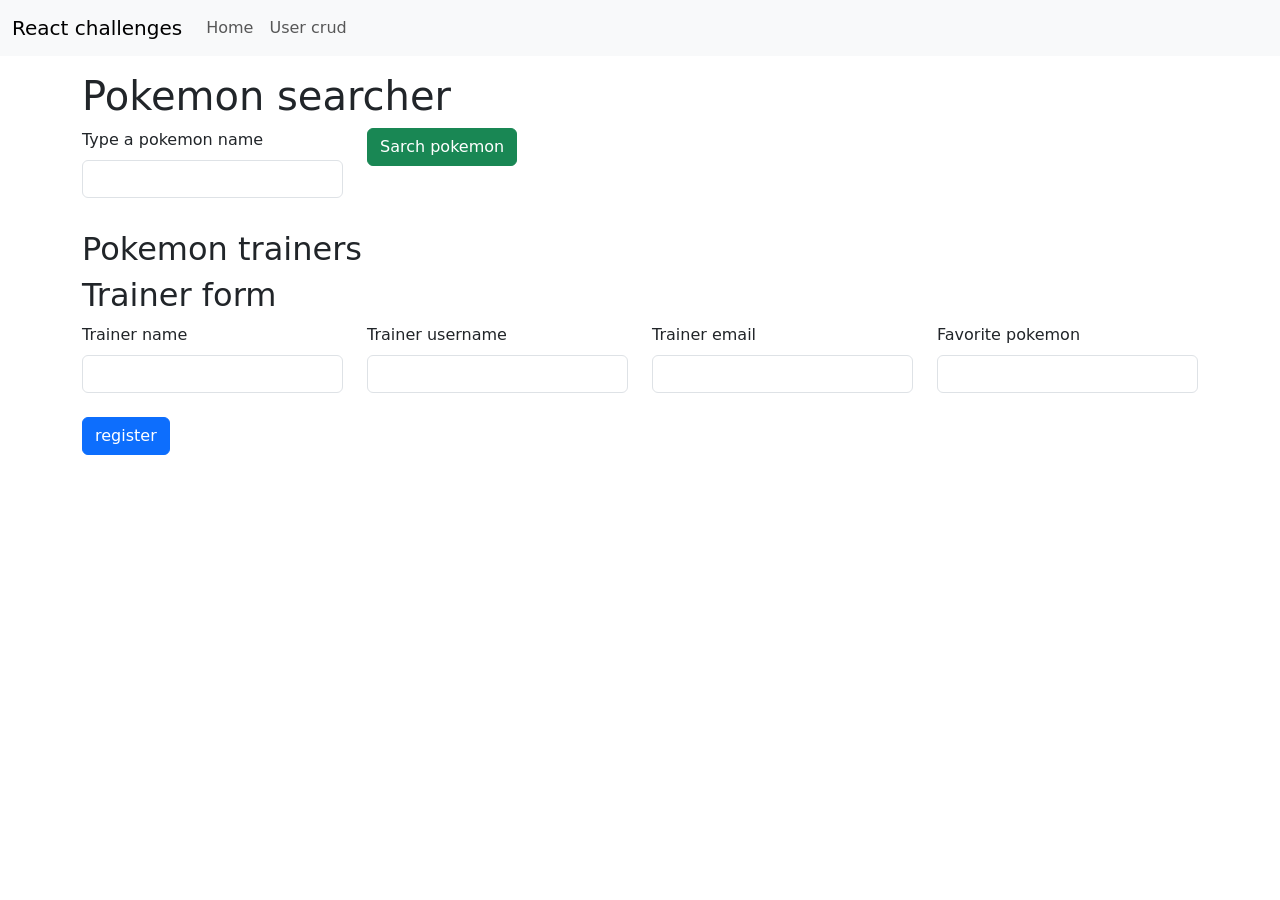
<file: index.html>
<!DOCTYPE html>
<html lang="en">
<head>
    <meta charset="UTF-8">
    <meta name="viewport" content="width=device-width, initial-scale=1.0">
    <title>Pokemon api</title>
    <link rel="icon" href="img/pokeball.png" type="image/x-icon">
    <link href="https://cdn.jsdelivr.net/npm/bootstrap@5.3.8/dist/css/bootstrap.min.css" rel="stylesheet" integrity="sha384-sRIl4kxILFvY47J16cr9ZwB07vP4J8+LH7qKQnuqkuIAvNWLzeN8tE5YBujZqJLB" crossorigin="anonymous">
    <link rel="stylesheet" href="https://cdn.jsdelivr.net/npm/bootstrap-icons@1.13.1/font/bootstrap-icons.min.css">
    <link rel="stylesheet" href="style.css">
</head>
<body>
    <nav class="navbar navbar-expand-lg bg-body-tertiary">
        <div class="container-fluid">
            <a class="navbar-brand" href="#">React challenges</a>
            <button class="navbar-toggler" type="button" data-bs-toggle="collapse" data-bs-target="#navbarNav" aria-controls="navbarNav" aria-expanded="false" aria-label="Toggle navigation">
                <span class="navbar-toggler-icon"></span>
            </button>
            <div class="collapse navbar-collapse" id="navbarNav">
                <ul class="navbar-nav">
                    <li class="nav-item">
                        <a class="nav-link" href="./index.html">Home</a>
                    </li>
                    <li class="nav-item">
                        <a class="nav-link" href="./pages/crud.html">User crud</a>
                    </li>
                </ul>
            </div>
        </div>
    </nav>
    <div class="container mt-3">
        <header>
            <h1>Pokemon searcher</h1>
            <form id="pokemon-name-form">
                <div class="row">
                    <div class="col-3">
                        <label for="pokemon-name-input" class="form-label">Type a pokemon name</label>
                        <input id="pokemon-name-input" type="text" aria-label="pokemon-name-field" class="form-control">
                    </div>
                    <div class="col-3">
                        <button type="submit" class="btn btn-success">Sarch pokemon</button>
                    </div>
                </div>
            </form>
        </header>
        <main>
            <!-- Button trigger modal -->
            <!-- Modal(s) -->
            <div class="modal fade" id="updateModal" tabindex="-1" aria-labelledby="updateModalLabel" aria-hidden="true">
                <div class="modal-dialog">
                    <div class="modal-content">
                        <div class="modal-header">
                            <h2 class="modal-title fs-5" id="updateModalLabel">Update trainer</h2>
                            <button type="button" class="btn-close" data-bs-dismiss="modal" aria-label="Close"></button>
                        </div>
                        <div class="modal-body">
                            <form id="trainer-form-update" class="mb-3">
                                <div class="row row-gap-4">
                                    <div class="col-12 col-md-6">
                                        <label for="trainer-id-update" class="form-label">Trainer id</label>
                                        <input type="number" id="trainer-id-update" class="form-control">
                                    </div>
                                    <div class="col-12 col-md-6">
                                        <label for="trainer-name-update" class="form-label">Trainer name</label>
                                        <input type="text" id="trainer-name-update" class="form-control">
                                    </div>
                                    <div class="col-12 col-md-6">
                                        <label class="form-label" for="trainer-username-update">Trainer username</label>
                                        <input class="form-control" type="text" id="trainer-username-update">
                                    </div>
                                    <div class="col-12 col-md-6">
                                        <label class="form-label" for="trainer-email-update">Trainer email</label>
                                        <input class="form-control" type="email" id="trainer-email-update">
                                    </div>
                                    <div class="col-12 col-md-6">
                                        <button type="submit" class="btn btn-primary" data-bs-dismiss="modal">update</button>
                                    </div>
                                </div>
                            </form>
                        </div>
                        <div class="modal-footer">
                            <button type="button" class="btn btn-secondary" data-bs-dismiss="modal">Close</button>
                        </div>
                    </div>
                </div>
            </div>
            <div class="modal fade" id="deleteModal" tabindex="-1" aria-labelledby="deleteModalLabel" aria-hidden="true">
                <div class="modal-dialog">
                    <div class="modal-content">
                        <div class="modal-header">
                            <h2 class="modal-title fs-5" id="deleteModalLabel">Delete trainer</h2>
                            <button type="button" class="btn-close" data-bs-dismiss="modal" aria-label="Close"></button>
                        </div>
                        <div class="modal-body">
                            <form id="trainer-form-delete" class="mb-3">
                                <div class="row row-gap-4">
                                    <div class="col-12 col-md-6">
                                        <label for="trainer-id-delete" class="form-label">Trainer id</label>
                                        <input type="number" id="trainer-id-delete" class="form-control">
                                    </div>
                                    <div class="col-12 col-md-6">
                                        <button type="submit" class="btn btn-danger" data-bs-dismiss="modal">delete</button>
                                    </div>
                                </div>
                            </form>
                        </div>
                        <div class="modal-footer">
                            <button type="button" class="btn btn-secondary" data-bs-dismiss="modal">Close</button>
                        </div>
                    </div>
                </div>
            </div>
            <!-- pokemon -->
            <div class="row my-3">
                <div class="col-12 col-md-6 col-lg-4">
                    <div class="card d-none" id="pokemon-header">
                        <img class="card-img-top">
                        <div class="card-header">
                            <h5 id="name" class="card-title"></h5>
                        </div>
                    </div>
                </div>
                <div class="col-12 col-md-6 col-lg-4">
                    <div class="card d-none" id="pokemon-body">
                        <div class="card-body">
                            <h3 id="movements-title"></h3>
                            <ol id="movements"></ol>
                            <h3 id="types-title"></h3>
                            <ol id="types"></ol>
                            <h3 id="abilities-title"></h3>
                            <ol id="abilities"></ol>
                        </div>
                    </div>
                </div>
                <div class="col-12 col-md-6 col-lg-4">
                    <div class="card d-none" id="pokemon-footer">
                        <div class="card-footer">
                            <p id="id" class="card-text"></p>
                            <p id="weight"></p>
                            <p id="height"></p>
                            <p id="order"></p>
                            <p id="base-experience"></p>
                        </div>
                    </div>
                </div>
            </div>
            <!-- pokemon trainers -->
            <h2>Pokemon trainers</h2>
            <div class="row row-gap-3" id="users-container">
            </div>
            <!-- trainer form -->
            <form id="trainer-form" class="mb-3">
                <h2>Trainer form</h2>
                <div class="row row-gap-4">
                    <div class="col-12 col-md-6 col-lg-3">
                        <label for="trainer-name" class="form-label">Trainer name</label>
                        <input type="text" id="trainer-name" class="form-control">
                    </div>
                    <div class="col-12 col-md-6 col-lg-3">
                        <label class="form-label" for="trainer-username">Trainer username</label>
                        <input class="form-control" type="text" id="trainer-username">
                    </div>
                    <div class="col-12 col-md-6 col-lg-3">
                        <label class="form-label" for="trainer-email">Trainer email</label>
                        <input class="form-control" type="email" id="trainer-email">
                    </div>
                    <div class="col-12 col-md-6 col-lg-3">
                        <label class="form-label" for="favorite-pokemon">Favorite pokemon</label>
                        <input class="form-control" type="text" id="favorite-pokemon">
                    </div>
                    <div class="col-12 col-md-6 col-lg-3">
                        <button type="submit" class="btn btn-primary">register</button>
                    </div>
                </div>
            </form>
        </main>
    </div>
    <script src="https://cdn.jsdelivr.net/npm/bootstrap@5.3.8/dist/js/bootstrap.bundle.min.js" integrity="sha384-FKyoEForCGlyvwx9Hj09JcYn3nv7wiPVlz7YYwJrWVcXK/BmnVDxM+D2scQbITxI" crossorigin="anonymous"></script>
    <script src="script.js"></script>
</body>
</html>
</file>
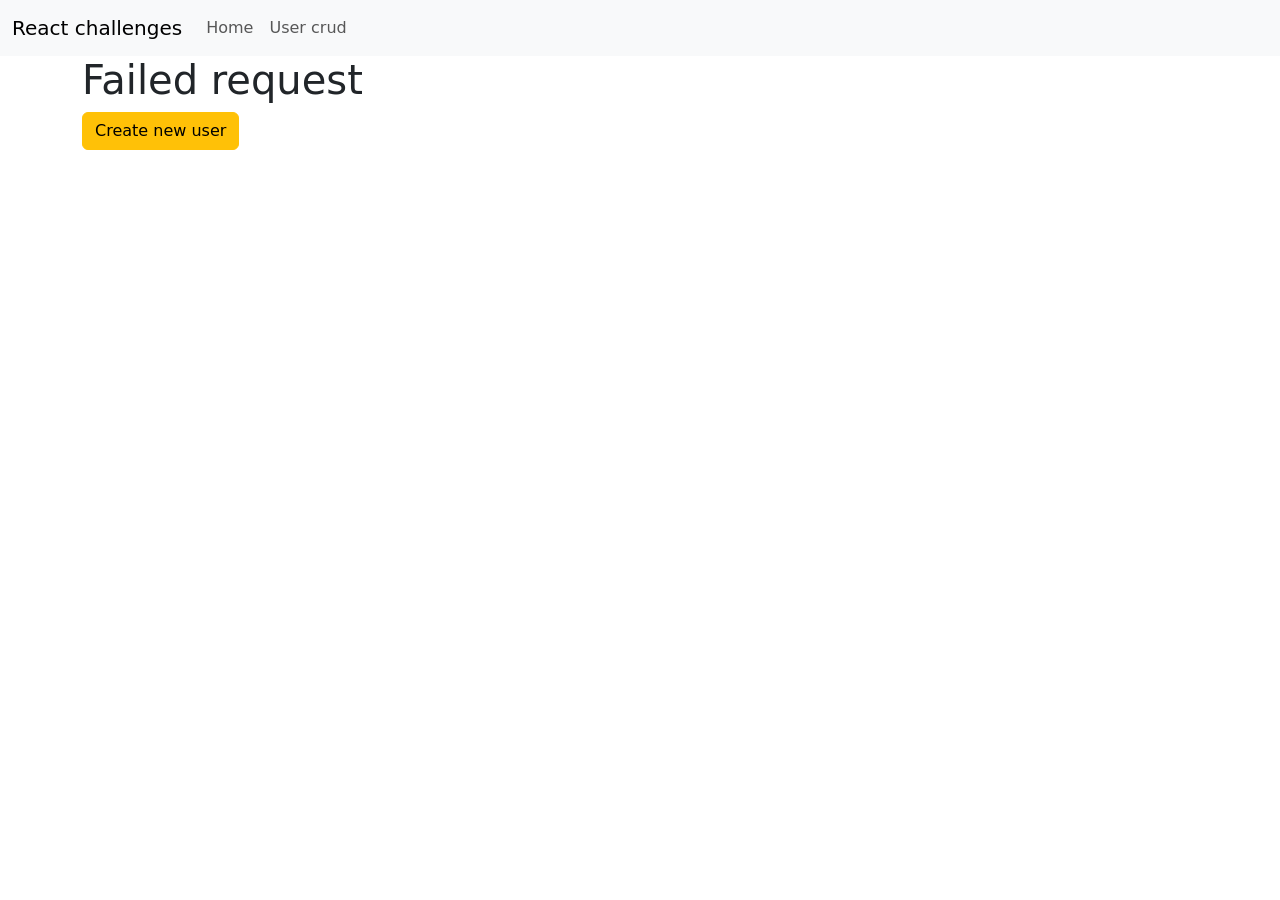
<file: pages/crud.html>
<!DOCTYPE html>
<html lang="en">
<head>
    <meta charset="UTF-8">
    <meta name="viewport" content="width=device-width, initial-scale=1.0">
    <link rel="icon" href="../img/users.png" type="image/x-icon">
    <link href="https://cdn.jsdelivr.net/npm/bootstrap@5.3.8/dist/css/bootstrap.min.css" rel="stylesheet" integrity="sha384-sRIl4kxILFvY47J16cr9ZwB07vP4J8+LH7qKQnuqkuIAvNWLzeN8tE5YBujZqJLB" crossorigin="anonymous">
    <link rel="stylesheet" href="https://cdn.jsdelivr.net/npm/bootstrap-icons@1.13.1/font/bootstrap-icons.min.css">
    <link rel="stylesheet" href="../style.css">
    <svg xmlns="http://www.w3.org/2000/svg" class="d-none">
        <symbol id="check-circle-fill" viewBox="0 0 16 16">
            <path d="M16 8A8 8 0 1 1 0 8a8 8 0 0 1 16 0zm-3.97-3.03a.75.75 0 0 0-1.08.022L7.477 9.417 5.384 7.323a.75.75 0 0 0-1.06 1.06L6.97 11.03a.75.75 0 0 0 1.079-.02l3.992-4.99a.75.75 0 0 0-.01-1.05z"/>
        </symbol>
        <symbol id="info-fill" viewBox="0 0 16 16">
            <path d="M8 16A8 8 0 1 0 8 0a8 8 0 0 0 0 16zm.93-9.412-1 4.705c-.07.34.029.533.304.533.194 0 .487-.07.686-.246l-.088.416c-.287.346-.92.598-1.465.598-.703 0-1.002-.422-.808-1.319l.738-3.468c.064-.293.006-.399-.287-.47l-.451-.081.082-.381 2.29-.287zM8 5.5a1 1 0 1 1 0-2 1 1 0 0 1 0 2z"/>
        </symbol>
        <symbol id="exclamation-triangle-fill" viewBox="0 0 16 16">
            <path d="M8.982 1.566a1.13 1.13 0 0 0-1.96 0L.165 13.233c-.457.778.091 1.767.98 1.767h13.713c.889 0 1.438-.99.98-1.767L8.982 1.566zM8 5c.535 0 .954.462.9.995l-.35 3.507a.552.552 0 0 1-1.1 0L7.1 5.995A.905.905 0 0 1 8 5zm.002 6a1 1 0 1 1 0 2 1 1 0 0 1 0-2z"/>
        </symbol>
    </svg>
    <title>users crud</title>
</head>
<body>
    <nav class="navbar navbar-expand-lg bg-body-tertiary">
        <div class="container-fluid">
            <a class="navbar-brand" href="#">React challenges</a>
            <button class="navbar-toggler" type="button" data-bs-toggle="collapse" data-bs-target="#navbarNav" aria-controls="navbarNav" aria-expanded="false" aria-label="Toggle navigation">
                <span class="navbar-toggler-icon"></span>
            </button>
            <div class="collapse navbar-collapse" id="navbarNav">
                <ul class="navbar-nav">
                    <li class="nav-item">
                        <a class="nav-link" href="../index.html">Home</a>
                    </li>
                    <li class="nav-item">
                        <a class="nav-link" href="./crud.html">User crud</a>
                    </li>
                </ul>
            </div>
        </div>
    </nav>
    <!-- * create modal -->
    <div class="modal fade" id="postModal" tabindex="-1" aria-labelledby="postModalLabel" aria-hidden="true">
        <div class="modal-dialog">
            <div class="modal-content">
                <div class="modal-header">
                    <h2 class="modal-title fs-5" id="postModalLabel">Update user</h2>
                    <button type="button" class="btn-close" data-bs-dismiss="modal"  aria-label="Close"></button>
                </div>
                <div class="modal-body">
                    <form id="user-form">
                        <div class="row row-gap-3">
                            <div class="col-12 col-md-6">
                                <label for="name" class="form-label">Name</label>
                                <input type="text" class="form-control" id="name-field" aria-label="name-label">
                            </div>
                            <div class="col-12 col-md-6">
                                <label for="username" class="form-label">Username</label>
                                <input type="text" class="form-control" id="username-field" aria-label="username-label">
                            </div>
                            <div class="col-12 col-md-6">
                                <label for="email" class="form-label">Email</label>
                                <input type="email" class="form-control" id="email-field" aria-label="email-label">
                            </div>
                            <div class="col-12 col-md-6">
                                <label for="company" class="form-label">Company name</label>
                                <input type="text" class="form-control" id="company-field" aria-label="company-label">
                            </div>
                            <div class="col-12 col-md-6">
                                <label for="street" class="form-label">Street</label>
                                <input type="text" class="form-control" id="street-field" aria-label="street-label">
                            </div>
                            <div class="col-12 col-md-6">
                                <label for="phone-number" class="form-label">Phone number</label>
                                <input type="tel" class="form-control" id="phone-number-field" aria-label="phone-number-label">
                            </div>
                            <div class="col-12 col-md-6">
                                <label for="website" class="form-label">Website</label>
                                <input type="url" class="form-control" id="website-field" aria-label="website-label">
                            </div>
                            <div class="col-12 col-md-4">
                                <button type="submit" class="btn btn-primary" data-bs-dismiss="modal">Save changes</button>
                            </div>
                        </div>
                    </form>
                </div>
                <div class="modal-footer">
                    <button type="button" class="btn btn-secondary" data-bs-dismiss="modal">Close</button>
                </div>
            </div>
        </div>
    </div>
    <!-- * update modal -->
    <div class="modal fade" id="updateModal" tabindex="-1" aria-labelledby="updateModalLabel" aria-hidden="true">
        <div class="modal-dialog">
            <div class="modal-content">
                <div class="modal-header">
                    <h2 class="modal-title fs-5" id="updateModalLabel">Update user</h2>
                    <button type="button" class="btn-close" data-bs-dismiss="modal" aria-label="Close"></button>
                </div>
                <div class="modal-body">
                    <form id="update-form">
                        <div class="row row-gap-2">
                            <div class="col-12 col-md-6">
                                <label for="name" class="form-label">Name</label>
                                <input type="text" class="form-control" id="name" aria-label="name-label">
                            </div>
                            <div class="col-12 col-md-6">
                                <label for="username" class="form-label">Username</label>
                                <input type="text" class="form-control" id="username" aria-label="username-label">
                            </div>
                            <div class="col-12 col-md-6">
                                <label for="email" class="form-label">Email</label>
                                <input type="email" class="form-control" id="email" aria-label="email-label">
                            </div>
                            <div class="col-12 col-md-6">
                                <label for="company" class="form-label">Company name</label>
                                <input type="text" class="form-control" id="company" aria-label="company-label">
                            </div>
                            <div class="col-12 col-md-6">
                                <label for="street" class="form-label">Street</label>
                                <input type="text" class="form-control" id="street" aria-label="street-label">
                            </div>
                            <div class="col-12 col-md-6">
                                <label for="phone-number" class="form-label">Phone number</label>
                                <input type="tel" class="form-control" id="phone-number" aria-label="phone-number-label">
                            </div>
                            <div class="col-12 col-md-6">
                                <label for="website" class="form-label">Website</label>
                                <input type="url" class="form-control" id="website" aria-label="website-label">
                            </div>
                            <div class="col-12 col-md-4">
                                <button type="submit" class="btn btn-primary" data-bs-dismiss="modal">Save changes</button>
                            </div>
                        </div>
                    </form>
                </div>
                <div class="modal-footer">
                    <button type="button" class="btn btn-secondary" data-bs-dismiss="modal">Close</button>
                </div>
            </div>
        </div>
    </div>
    <!-- * delete modal -->
    <div class="modal fade" id="deleteModal" tabindex="-1" aria-labelledby="deleteModalLabel" aria-hidden="true">
        <div class="modal-dialog">
            <div class="modal-content">
                <div class="modal-header">
                    <h2 class="modal-title fs-5" id="deleteModalLabel">Are you sure to delete this user?</h2>
                    <button type="button" class="btn-close" data-bs-dismiss="modal" aria-label="Close"></button>
                </div>
            <div class="modal-body">
                <form id="delete-form">
                    <div class="row">
                        <div class="col-10 col-md-4">
                            <button type="submit" class="btn btn-danger" data-bs-dismiss="modal">Save changes</button>
                        </div>
                    </div>
                </form>
            </div>
            <div class="modal-footer">
                <button type="button" class="btn btn-secondary" data-bs-dismiss="modal">Close</button>
            </div>
            </div>
        </div>
    </div>
    <!-- todo main section -->
    <main class="mb-4">
        <div class="container">
            <h1></h1>
            <button type="button" class="btn btn-warning mb-3" data-bs-toggle="modal" data-bs-target="#postModal">Create new user</button>
            <div class="row row-gap-3" id="users-container"></div>
        </div>
    </main>
    <div class="w-25 alert alert-success toast-alert-success" role="alert" id="success-alert"></div>
    <div class="w-25 alert alert-danger toast-alert-failed" role="alert" id="failed-alert"></div>
    <script src="https://cdn.jsdelivr.net/npm/bootstrap@5.3.8/dist/js/bootstrap.bundle.min.js" integrity="sha384-FKyoEForCGlyvwx9Hj09JcYn3nv7wiPVlz7YYwJrWVcXK/BmnVDxM+D2scQbITxI" crossorigin="anonymous"></script>
    <script src="../scripts/crud.js"></script>
</body>
</html>
</file>
<file: style.css>
.toast-alert-success{
    position: fixed;
    bottom: 3px;
    right: 20px;

    transform: translateX(80%);
    opacity: 0;
    transition: transform 0.4s ease, opacity 1s ease;
}

.toast-alert-failed{
    position: fixed;
    bottom: 80px;
    right: 20px;

    opacity: 0;
    transform: translateX(80%);
    transition: transform .4s ease, opacity 1s ease;
}

.show-alert{
    transform: translateX(0);
    opacity: 1;
}
</file>
